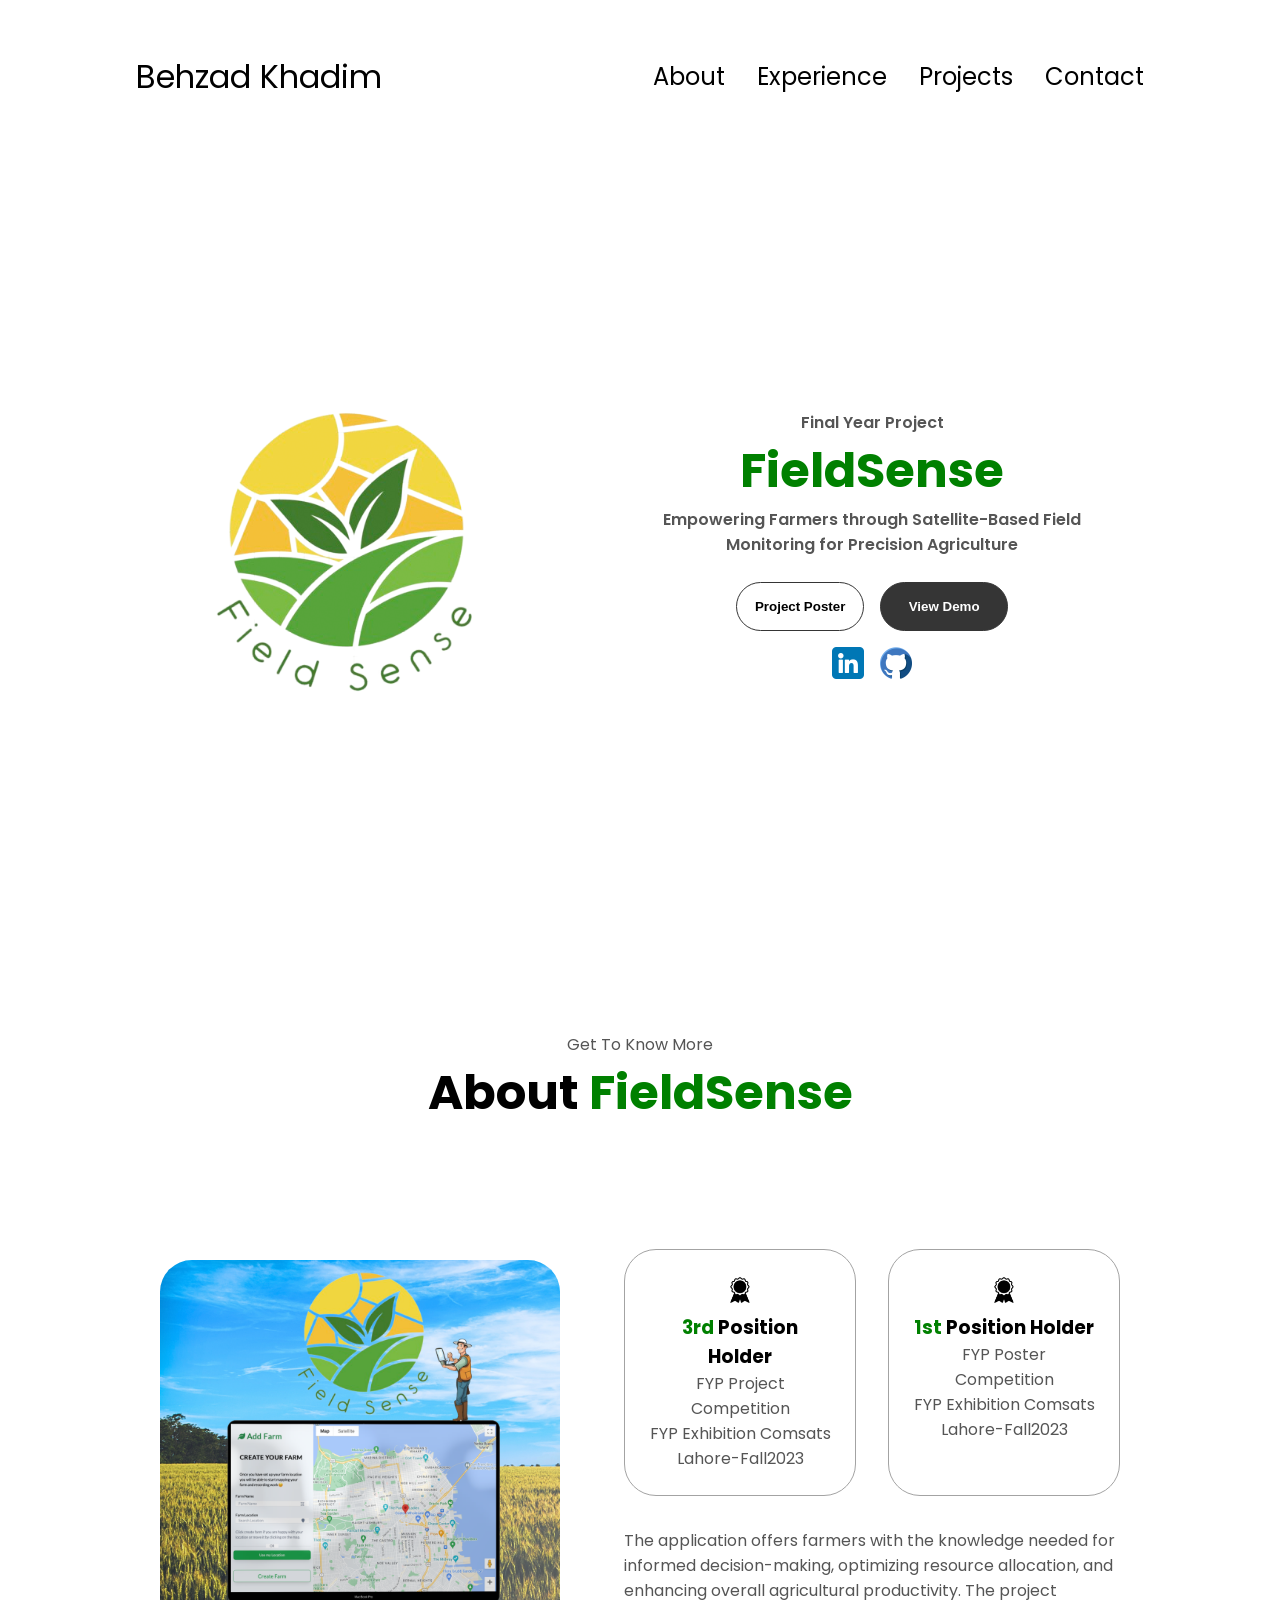
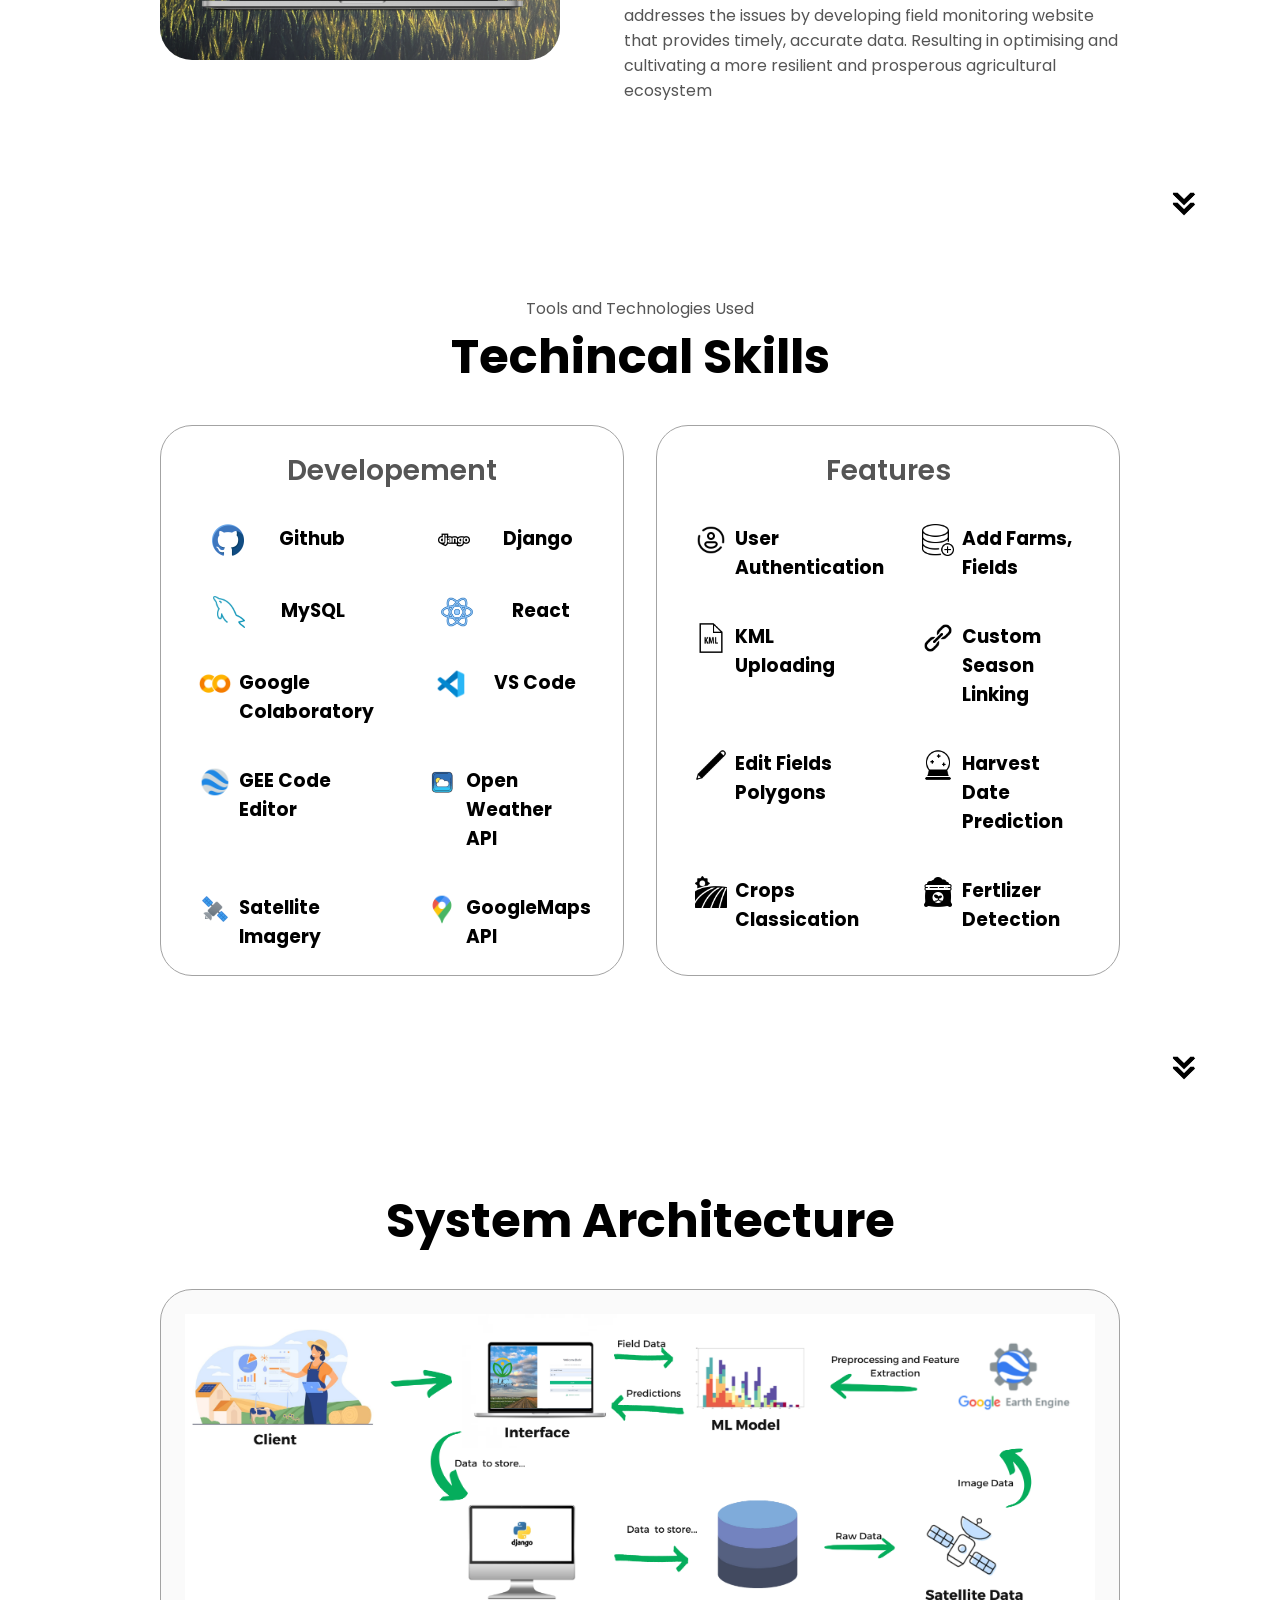
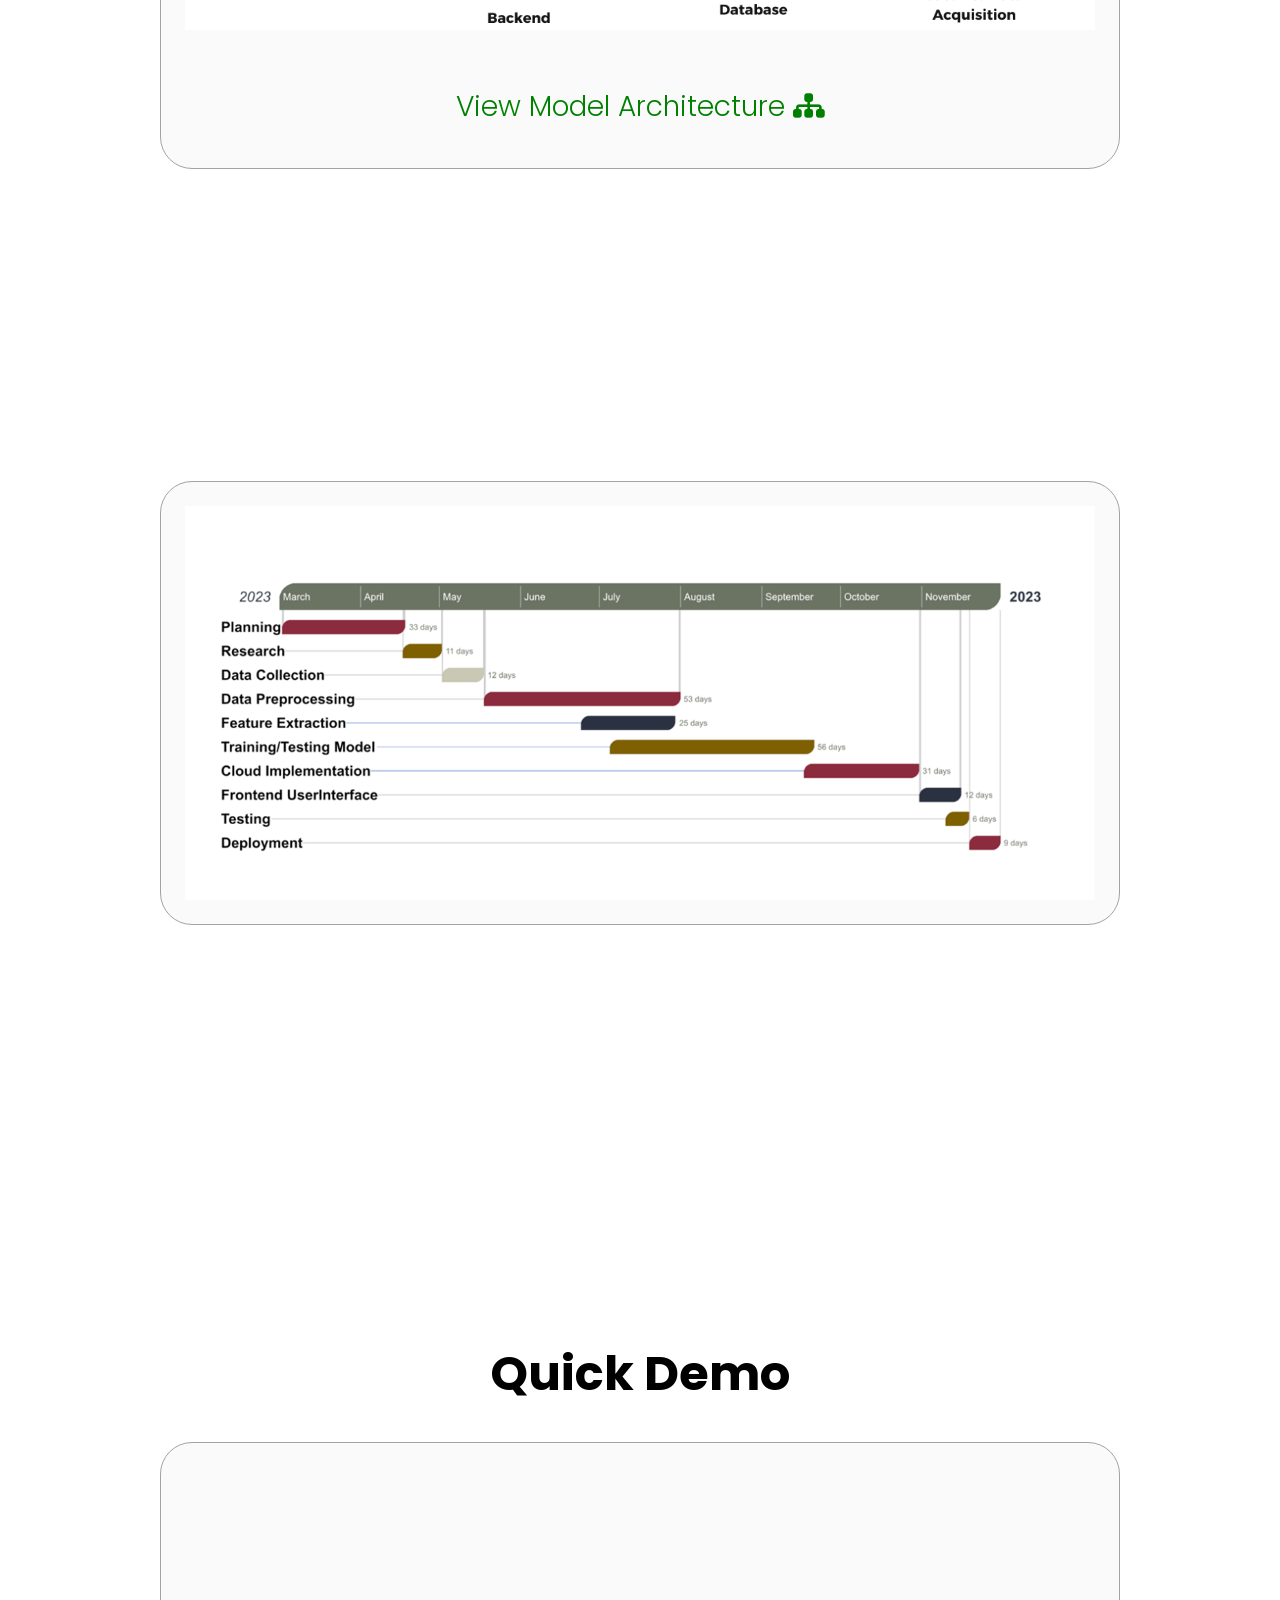
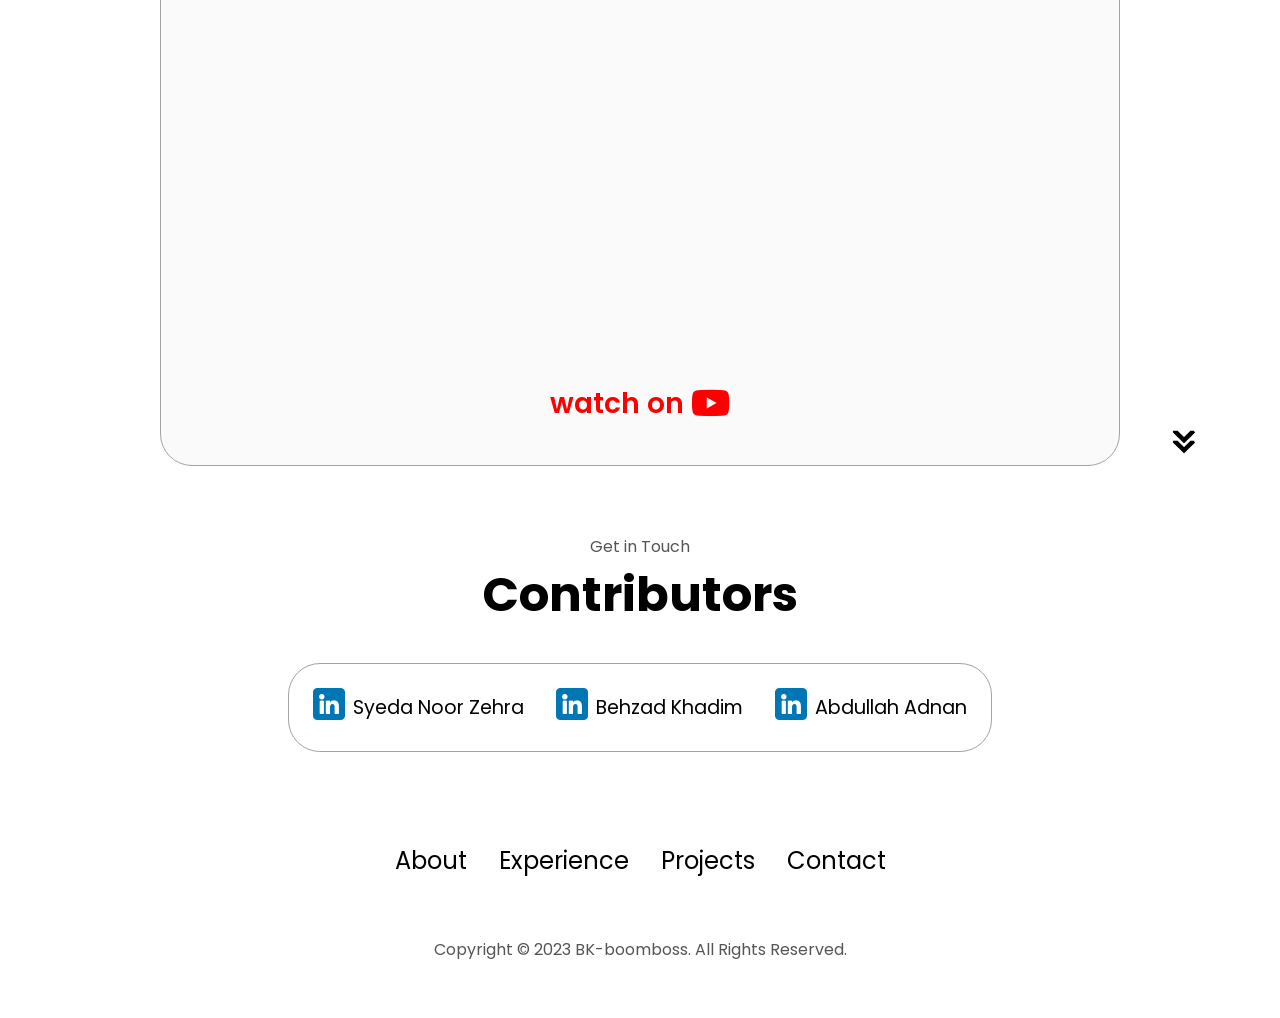
<file: fieldSense.Html>
<!DOCTYPE html>
<html lang="en">
  <head>
    <meta charset="UTF-8" />
    <meta http-equiv="X-UA-Compatible" content="IE=edge" />
    <meta name="viewport" content="width=device-width, initial-scale=1.0" />
    <title>My Portfolio</title>
    <link rel="stylesheet" href="https://cdnjs.cloudflare.com/ajax/libs/font-awesome/6.0.0/css/all.min.css">
    <link rel="stylesheet" href="style.css" />
    <link rel="stylesheet" href="mediaqueries.css" />
    <style>
      /* Add rounded corners to the video iframe */
      iframe {
          border-radius: 10px; /* You can adjust the border-radius value as needed */
      }
      
  </style>
  </head>
  <body>
    <nav id="desktop-nav">
      
      <div class="logo"><a href="index.html"> Behzad Khadim </a></div>
      <div>
        <ul class="nav-links">
          <li><a href="index.html#about">About</a></li>
          <li><a href="index.html#experience">Experience</a></li>
          <li><a href="index.html#projects">Projects</a></li>
          <li><a href="index.html#contact">Contact</a></li>
        </ul>
      </div>
    </nav>
    <nav id="hamburger-nav">
      <div class="logo">Behzad Khadim</div>
      <div class="hamburger-menu">
        <div class="hamburger-icon" onclick="toggleMenu()">
          <span></span>
          <span></span>
          <span></span>
        </div>
        <div class="menu-links">
          <li><a href="/index.html/#about" onclick="toggleMenu()">About</a></li>
          <li><a href="/index.html/#experience" onclick="toggleMenu()">Experience</a></li>
          <li><a href="/index.html/#projects" onclick="toggleMenu()">Projects</a></li>
          <li><a href="/index.html/#contact" onclick="toggleMenu()">Contact</a></li>
        </div>
      </div>
    </nav>
    <section id="profile">
      <div class="section__pic-container">
        <img src="./assets/Sale-3.png" alt="Behzad Khadim profile picture" />
      </div>
      <div class="section__text">
        <p class="section__text__p1">Final Year Project </p>
        <h1 class="title"> <span style="color: green;">FieldSense</span></h1>
        <p class="section__text__p4">Empowering Farmers through Satellite-Based Field Monitoring for Precision Agriculture</p>
       <br>
        <div class="btn-container">
          <button
            class="btn btn-color-2"
            onclick="window.open('./assets/Poster.png')"
          >
            Project Poster
          </button>
          <a href="#projects" onclick="toggleMenu()">
          <button class="btn btn-color-1" >
            View Demo
          </button>
        </a>
        </div>
        <div id="socials-container">
          <img
            src="./assets/linkedin.png"
            alt="My LinkedIn profile"
            class="icon"
            onclick="location.href='https://www.linkedin.com/in/behzadkhadim5811'"
          />
          <img
            src="./assets/github.png"
            alt="My Github profile"
            class="icon"
            onclick="location.href='https://github.com/boomboss200/bgreen-template-master'"
          />
        </div>
      </div>
    </section>
    <section id="about">
      <p class="section__text__p1">Get To Know More</p>
      <h1 class="title">About <span style="color: green;">FieldSense</span></h1>
      <div class="section-container">
        <div class="section__pic-container">
          <img
            src="./assets/Sale-2.png"
            alt="Profile picture"
            class="about-pic"
          />
        </div>
        <div class="about-details-container">
          <div class="about-containers">
            <div class="details-container">
              <img
                src="./assets/experience.png"
                alt="Experience icon"
                class="icon"
              />
              <h3> <span style="color: green;">3rd </span>Position Holder</h3>
              <p>FYP Project Competition<br> 
                FYP Exhibition Comsats Lahore-Fall2023</p>
            </div>
            <div class="details-container">
              <img
                src="./assets/experience.png"
                alt="Education icon"
                class="icon"
              />
              <h3> <span style="color: green;">1st </span>  Position Holder</h3>
              <p>FYP Poster Competition<br> 
                FYP Exhibition Comsats Lahore-Fall2023</p>
            </div>
          </div>
          <div class="text-container">
            <p>
                The application offers farmers with the knowledge needed for informed decision-making, optimizing resource allocation, and enhancing overall agricultural productivity.  
                The project addresses the issues by developing field monitoring website that provides timely, accurate data. Resulting in optimising and cultivating a more resilient and prosperous agricultural ecosystem
            </p>
          </div>
        </div>
      </div>
      <img
        src="./assets/arrow.png"
        alt="Arrow icon"
        class="icon arrow"
        onclick="window.location.href='fieldSense.html#experience'"
      />
    </section>
    <section id="experience">
      <p class="section__text__p1">Tools and Technologies Used</p>
      <h1 class="title">Techincal Skills</h1>
      <div class="experience-details-container">
        <div class="about-containers">
          <div class="details-container">
            <h2 class="experience-sub-title">Developement</h2>
            <div class="article-container">
              <article>
                <img
                  src="./assets/github.png"
                  alt="Experience icon"
                  class="icon"
                />
                <div>
                  <h3>Github</h3>
                </div>
              </article>
              <article>
                <img
                  src="./assets/django.png"
                  alt="Experience icon"
                  class="icon"
                />
                <div>
                  <h3>Django</h3>
                </div>
              </article>
              <article>
                <img
                  src="./assets/icons8-mysql-96.png"
                  alt="Experience icon"
                  class="icon"
                />
                <div>
                  <h3>MySQL</h3>
                </div>
              </article>
              <article>
                <img
                  src="./assets/icons8-react-120.png"
                  alt="Experience icon"
                  class="icon"
                />
                <div>
                  <h3>React</h3>
                </div>
              </article>
              <article>
                <img
                  src="./assets/icons8-colaboratory-144.png"
                  alt="Experience icon"
                  class="icon"
                />
                <div>
                  <h3>Google Colaboratory</h3>
                  </div>
              </article>
              <article>
                <img
                  src="./assets/icons8-vs-code-144.png"
                  alt="Experience icon"
                  class="icon"
                />
                <div>
                  <h3>VS Code</h3>
                </div>
              </article>
              <article>
                <img
                  src="./assets/icons8-google-earth-144.png"
                  alt="Experience icon"
                  class="icon"
                />
                <div>
                  <h3>GEE Code Editor</h3>
                </div>
              </article>
              <article>
                <img
                  src="./assets/icons8-weather-100.png"
                  alt="Experience icon"
                  class="icon"
                />
                <div>
                  <h3>Open Weather API</h3>
                </div>
              </article>
              <article>
                <img
                  src="./assets/icons8-satellite-96.png"
                  alt="Experience icon"
                  class="icon"
                />
                <div>
                  <h3>Satellite Imagery</h3>
                </div>
              </article>
              <article>
                <img
                  src="./assets/icons8-google-maps-144.png"
                  alt="Experience icon"
                  class="icon"
                />
                <div>
                  <h3>GoogleMaps API</h3>
                </div>
              </article>
           </div>
        </div>
        <div class="details-container">
          <h2 class="experience-sub-title">Features</h2>
          <div class="article-container">

            
            <article>
              <img
                src="./assets/icons8-user-96.png"
                alt="Experience icon"
                class="icon"
              />
              <div>
                <h3>User Authentication</h3>
              </div>
            </article>
            <article>
              <img
                src="./assets/icons8-add-database-100.png"
                alt="Experience icon"
                class="icon"
              />
              <div>
                <h3>Add Farms, Fields</h3>
              </div>
            </article>
            <article>
              <img
                src="./assets/icons8-kml-100.png"
                alt="Experience icon"
                class="icon"
              />
              <div>
                <h3>KML Uploading</h3>
                </div>
            </article>
            <article>
              <img
                src="./assets/icons8-link-100.png"
                alt="Experience icon"
                class="icon"
              />
              <div>
                <h3>Custom Season Linking</h3>
              </div>
            </article>
            <article>
              <img
                src="./assets/icons8-edit-100.png"
                alt="Experience icon"
                class="icon"
              />
              <div>
                <h3>Edit Fields Polygons</h3>
              </div>
            </article>
            <article>
              <img
                src="./assets/icons8-magic-crystal-ball-100.png"
                alt="Experience icon"
                class="icon"
              />
              <div>
                <h3>Harvest Date Prediction</h3>
              </div>
            </article>
            <article>
              <img
                src="./assets/icons8-crops-100.png"
                alt="Experience icon"
                class="icon"
              />
              <div>
                <h3>Crops Classication</h3>
              </div>
            </article>
            <article>
              <img
                src="./assets/icons8-fertilizer-64.png"
                alt="Experience icon"
                class="icon"
              />
              <div>
                <h3>Fertlizer Detection</h3>
              </div>
            </article>
         </div>
      </div>
        </div>
      </div>
      <img
        src="./assets/arrow.png"
        alt="Arrow icon"
        class="icon arrow"
        onclick="window.location.href='fieldSense.html#architecture'"
              />
    </section>
    <br>
    <section id="architecture">
      <h1 class="title">System Architecture</h1>
      <div class="experience-details-container">
        <div class="about-containers">
          <div class="details-container color-container">
            <div class="article-container">
             
              <img
              src="./assets/posterarch.png"  style="width: 100%;"
            />
            <a href="./assets/architecture.jpg" target="_blank">
              <h2 class="experience-sub-title project-title"><span style="color: green;font-weight: 300;">          
                      View Model Architecture  <i class="fa-solid fa-sitemap"></i>
  
                    </span></h2>
                </a>
            </div>
          </div>
        </div>
      </div>
      <img
        src="./assets/arrow.png"
        alt="Arrow icon"
        class="icon arrow"
        onclick="window.location.href='fieldSense.html#architecture'"
      />
    </section>
    <section id="architecture">
      <div class="experience-details-container">
        <div class="about-containers">
          <div class="details-container color-container">
            <div class="article-container">
             
              <img
              src="./assets/gantt.png"  style="width: 100%;"
            />
            
            </div>
          </div>
        </div>
      </div>
      <img
        src="./assets/arrow.png"
        alt="Arrow icon"
        class="icon arrow"
        onclick="window.location.href='fieldSense.html#projects'"
      />
    </section>
    <br>
    <section id="projects">
      <h1 class="title">Quick Demo</h1>
      <div class="experience-details-container">
        <div class="about-containers">
          <div class="details-container color-container">
            <div class="article-container">
               
            <iframe width="80%" height="500px" src="https://www.youtube.com/embed/NunSIJTULsw?autoplay=1" frameborder="0" allowfullscreen></iframe>

            </div>
            <a href="https://www.youtube.com/watch?v=NunSIJTULsw" target="_blank">
   
            <h2 class="experience-sub-title project-title"><span style="color: red;">          
                    watch on    <i class="fab fa-youtube fa-lg youtube-icon"></i>

                  </span></h2>
              </a>

            <!-- <div class="btn-container">
              <button
                class="btn btn-color-2 project-btn"
                onclick="location.href='https://github.com/boomboss200/PetsMall-MERN-Project.git'"
              >
                Github
              </button>
              <button
                class="btn btn-color-2 project-btn"
                onclick="location.href='https://github.com/'"
              >
                Live Demo
              </button>
            </div> -->
          </div>
        </div>
      </div>
      <img
        src="./assets/arrow.png"
        alt="Arrow icon"
        class="icon arrow"
        onclick="window.location.href='fieldSense.html#projects'"
      />
    </section>
    <section id="contact">
      <p class="section__text__p1">Get in Touch</p>
      <h1 class="title">Contributors</h1>
      <div class="contact-info-upper-container">
        <div class="contact-info-container">
          <a href="https://www.linkedin.com/in/snoorzehra12/">
          <img
            src="./assets/linkedin.png"
            alt="LinkedIn icon"
            class="icon contact-icon"
          />
          </a>
          <!-- <img
            src="./assets/github.png"
            alt="Email icon"
            class="icon contact-icon email-icon"
          /> -->
          <p><a href="https://www.linkedin.com/in/snoorzehra12/">Syeda Noor Zehra</a></p>
        </div>
        <div class="contact-info-container">
          <a href="https://www.linkedin.com/in/snoorzehra12/">
          <img
            src="./assets/linkedin.png"
            alt="LinkedIn icon"
            class="icon contact-icon"
          />
          </a>
          <!-- <img
            src="./assets/github.png"
            alt="Email icon"
            class="icon contact-icon email-icon"
          /> -->
          <p><a href="https://www.linkedin.com/in/behzadkhadim5811">Behzad Khadim </a></p>
        </div>
        <div class="contact-info-container">
          <a href="https://www.linkedin.com/in/snoorzehra12/">
          <img
            src="./assets/linkedin.png"
            alt="LinkedIn icon"
            class="icon contact-icon"
          />
          </a>
          <!-- <img
            src="./assets/github.png"
            alt="Email icon"
            class="icon contact-icon email-icon"
          /> -->
          <p><a href="https://www.linkedin.com/in/#/">Abdullah Adnan</a></p>
        </div>
      </div>
    </section>
    <footer>
      <nav>
        <div class="nav-links-container">
          <ul class="nav-links">
            <li><a href="index.html#about">About</a></li>
            <li><a href="index.html#experience">Experience</a></li>
            <li><a href="index.html#projects">Projects</a></li>
            <li><a href="index.html#contact">Contact</a></li>
          </ul>
        </div>
      </nav>
      <p>Copyright &#169; 2023 BK-boomboss. All Rights Reserved.</p>
    </footer>
    <script src="script.js"></script>
  </body>
</html>
</file>
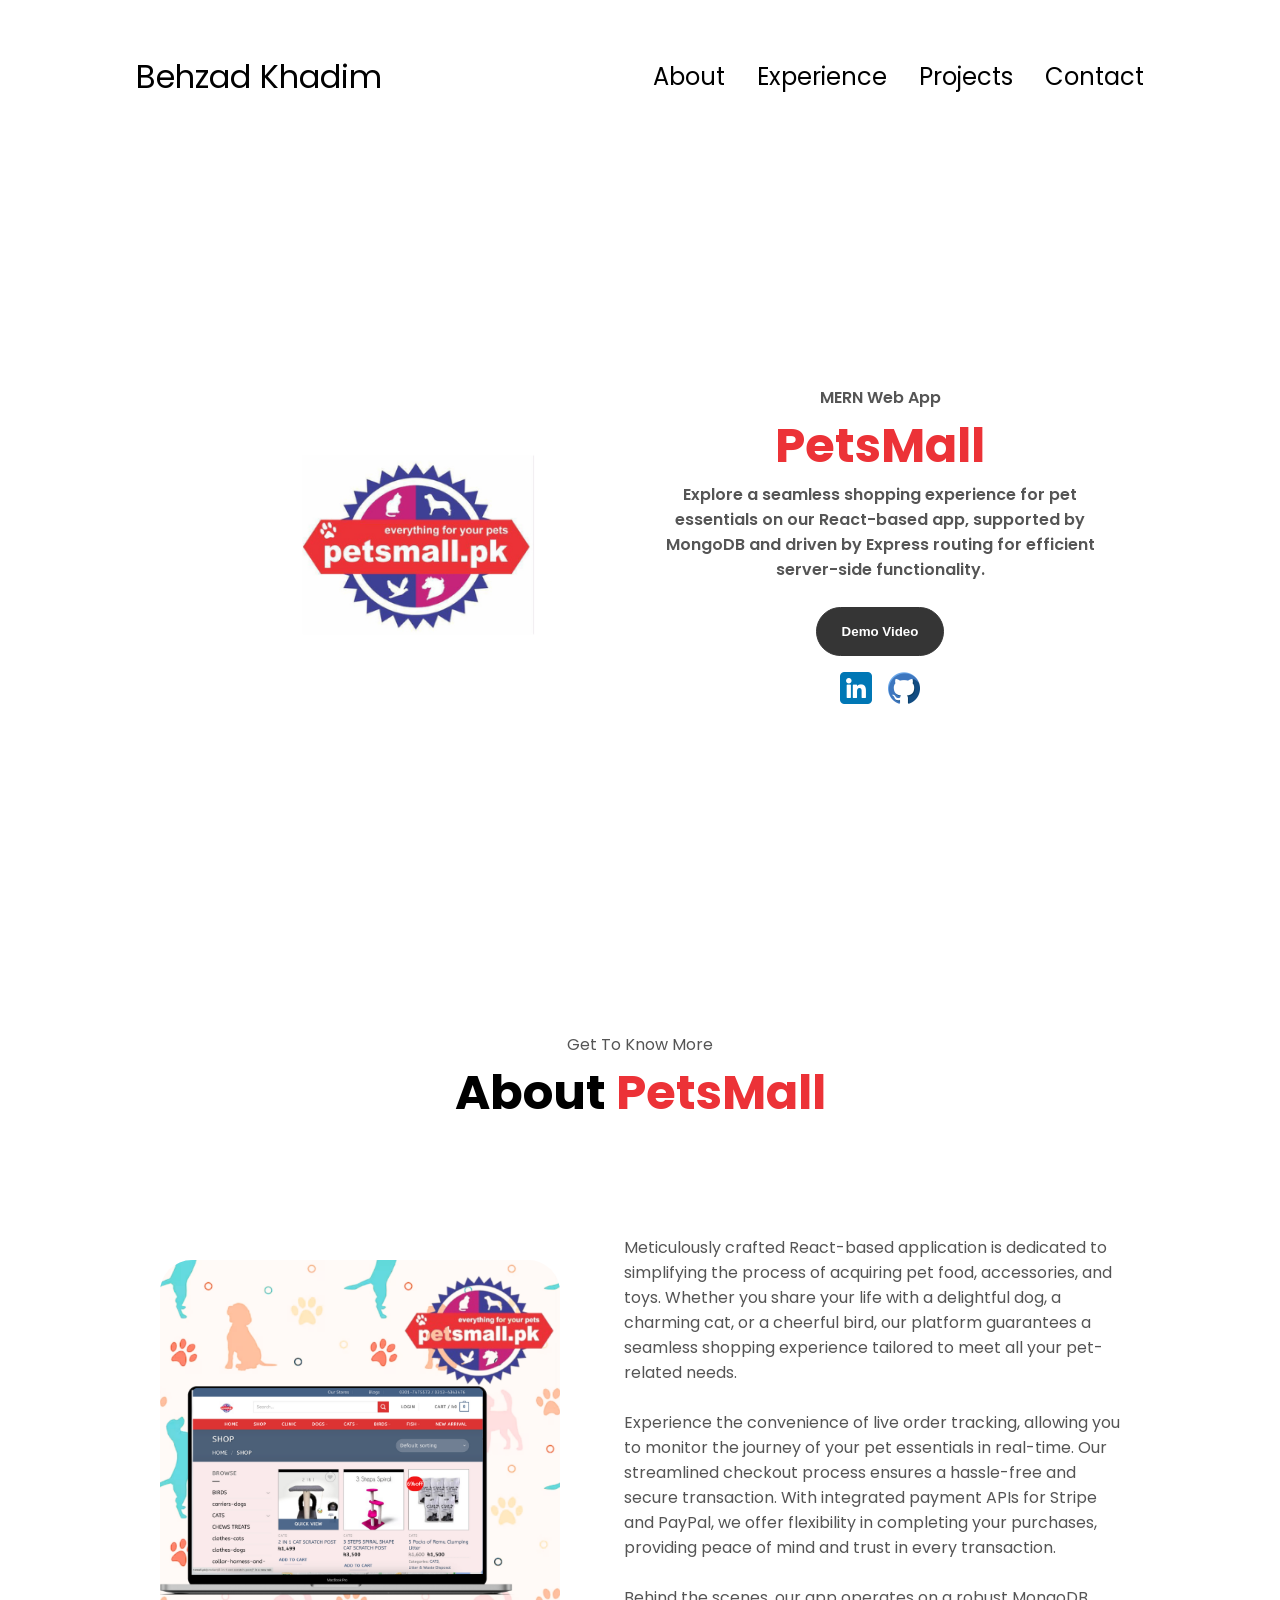
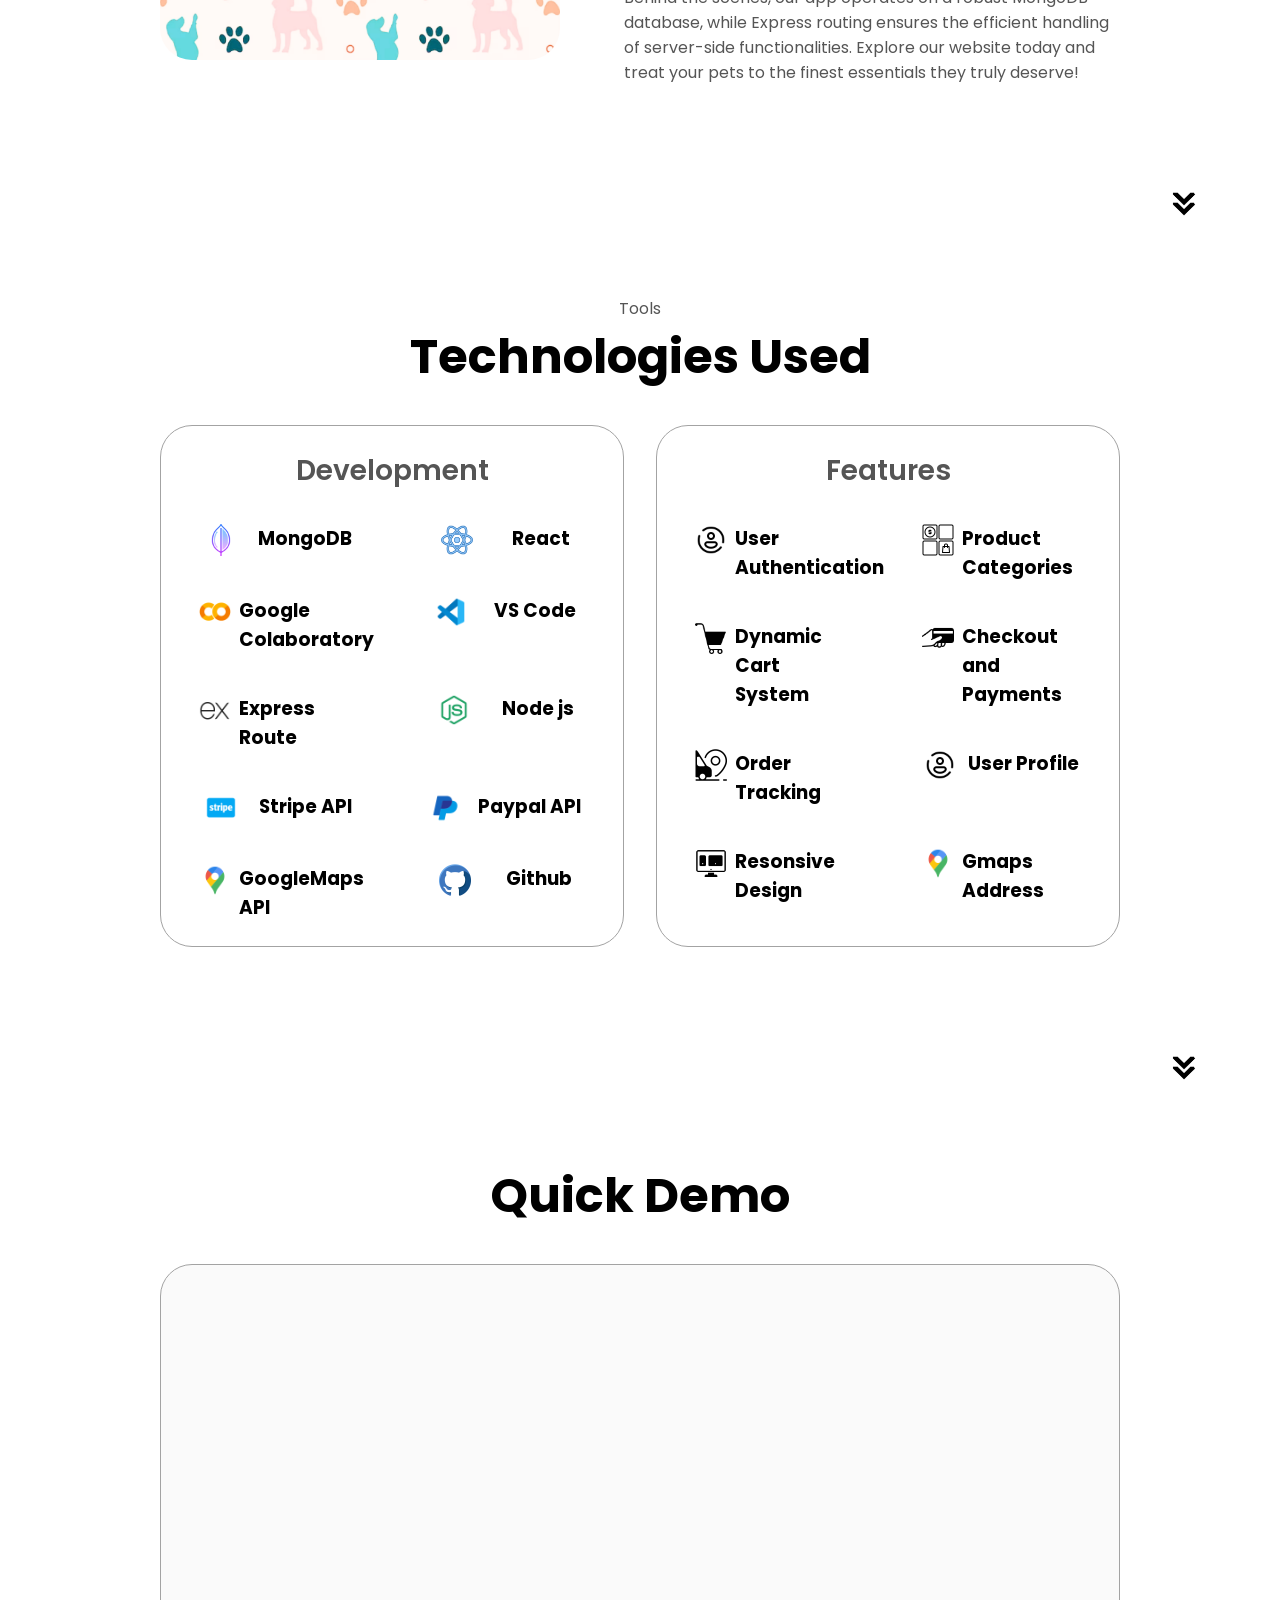
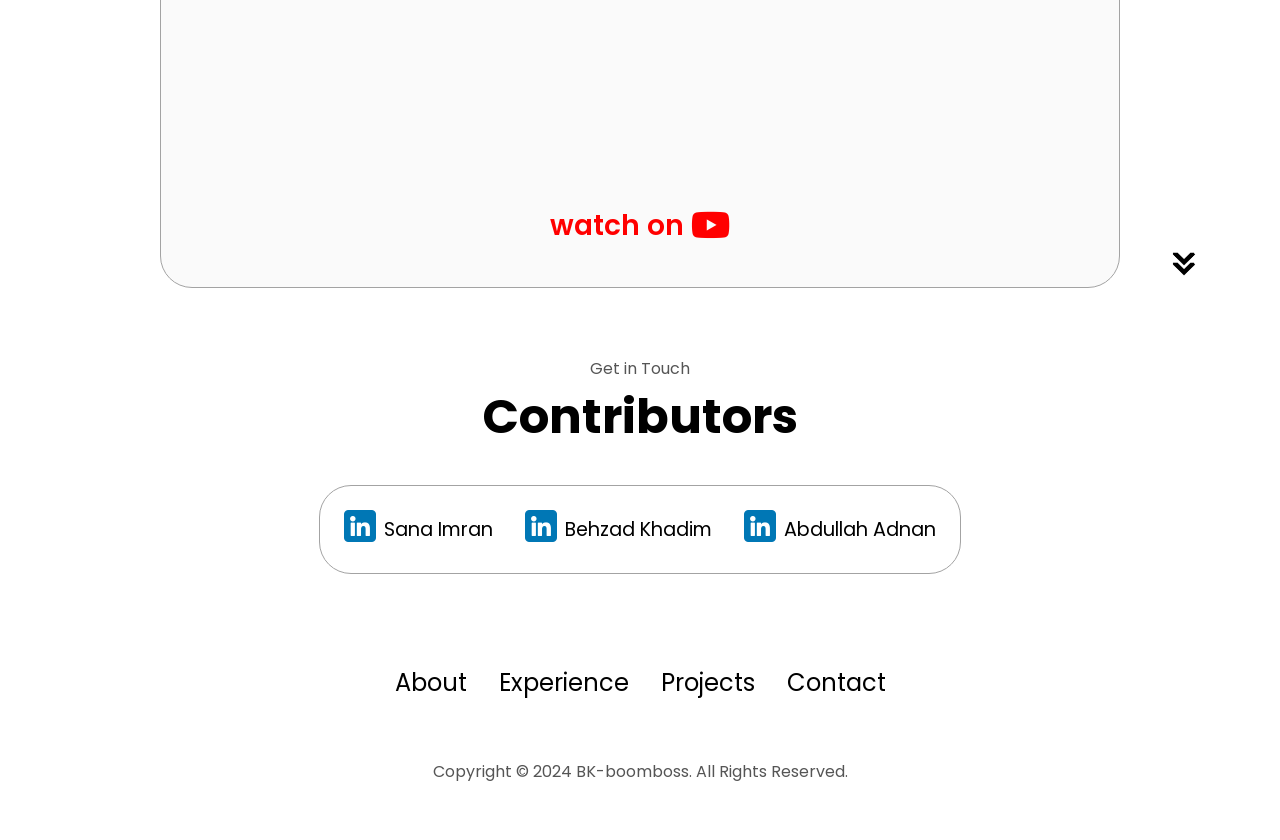
<file: petsmall.Html>
<!DOCTYPE html>
<html lang="en">
  <head>
    <meta charset="UTF-8" />
    <meta http-equiv="X-UA-Compatible" content="IE=edge" />
    <meta name="viewport" content="width=device-width, initial-scale=1.0" />
    <title>My Portfolio</title>
    <link rel="stylesheet" href="https://cdnjs.cloudflare.com/ajax/libs/font-awesome/6.0.0/css/all.min.css">
    <link rel="stylesheet" href="style.css" />
    <link rel="stylesheet" href="mediaqueries.css" />
    <style>
      /* Add rounded corners to the video iframe */
      iframe {
          border-radius: 10px; /* You can adjust the border-radius value as needed */
      }
      
  </style>
  </head>
  <body>
    <nav id="desktop-nav">
      
      <div class="logo"><a href="index.html"> Behzad Khadim </a></div>
      <div>
        <ul class="nav-links">
          <li><a href="index.html#about">About</a></li>
          <li><a href="index.html#experience">Experience</a></li>
          <li><a href="index.html#projects">Projects</a></li>
          <li><a href="index.html#contact">Contact</a></li>
        </ul>
      </div>
    </nav>
    <nav id="hamburger-nav">
      <div class="logo">Behzad Khadim</div>
      <div class="hamburger-menu">
        <div class="hamburger-icon" onclick="toggleMenu()">
          <span></span>
          <span></span>
          <span></span>
        </div>
        <div class="menu-links">
          <li><a href="/index.html/#about" onclick="toggleMenu()">About</a></li>
          <li><a href="/index.html/#experience" onclick="toggleMenu()">Experience</a></li>
          <li><a href="/index.html/#projects" onclick="toggleMenu()">Projects</a></li>
          <li><a href="/index.html/#contact" onclick="toggleMenu()">Contact</a></li>
        </div>
      </div>
    </nav>
    <section id="profile">
      <div class="section__pic-container">
        <img src="./assets/petsmall.png" alt="Behzad Khadim profile picture" />
      </div>
      <div class="section__text">
        <p class="section__text__p1">MERN Web App </p>
        <h1 class="title"> <span style="color: #ec3237;">PetsMall</span></h1>
        <p class="section__text__p4">Explore a seamless shopping experience for pet essentials on our React-based app, supported by MongoDB and driven by Express routing for efficient server-side functionality.</p>
       <br>
        <div class="btn-container">
          <!-- <button
            class="btn btn-color-2"
            onclick="window.open('./assets/Poster.png')"
          >
            Project Poster
          </button> -->
          <a href="#projects" onclick="toggleMenu()">
          <button class="btn btn-color-1" >
            Demo Video
          </button>
        </a>
        </div>
        <div id="socials-container">
          <img
            src="./assets/linkedin.png"
            alt="My LinkedIn profile"
            class="icon"
            onclick="location.href='https://www.linkedin.com/in/behzad-khadim-362b89218/'"
          />
          <img
            src="./assets/github.png"
            alt="My Github profile"
            class="icon"
            onclick="location.href='https://github.com/boomboss200/PetsMall-MERN-Project'"
          />
        </div>
      </div>
    </section>
    <section id="about">
      <p class="section__text__p1">Get To Know More</p>
      <h1 class="title">About <span style="color: #ec3237;">PetsMall</span></h1>
      <div class="section-container">
        <div class="section__pic-container">
          <img
            src="./assets/Sale-4.png"
            alt="Profile picture"
            class="about-pic"
          />
        </div>
        <div class="about-details-container">
          <!-- <div class="about-containers">
            <div class="details-container">
              <img
                src="./assets/experience.png"
                alt="Experience icon"
                class="icon"
              />
              <h3> <span style="color: green;">3rd </span>Position Holder</h3>
              <p>FYP Project Competition<br> 
                FYP Exhibition Comsats Lahore-Fall2023</p>
            </div>
            <div class="details-container">
              <img
                src="./assets/experience.png"
                alt="Education icon"
                class="icon"
              />
              <h3> <span style="color: green;">1st </span>  Position Holder</h3>
              <p>FYP Poster Competition<br> 
                FYP Exhibition Comsats Lahore-Fall2023</p>
            </div>
          </div> -->
          <div class="text-container">
            <p>
              Meticulously crafted React-based application is dedicated to simplifying the process of acquiring pet food, accessories, and toys. Whether you share your life with a delightful dog, a charming cat, or a cheerful bird, our platform guarantees a seamless shopping experience tailored to meet all your pet-related needs.

              <br><br>Experience the convenience of live order tracking, allowing you to monitor the journey of your pet essentials in real-time. Our streamlined checkout process ensures a hassle-free and secure transaction. With integrated payment APIs for Stripe and PayPal, we offer flexibility in completing your purchases, providing peace of mind and trust in every transaction.
              
              <br><br> Behind the scenes, our app operates on a robust MongoDB database, while Express routing ensures the efficient handling of server-side functionalities. Explore our website today and treat your pets to the finest essentials they truly deserve!
            </p>
          </div>
        </div>
      </div>
      <img
        src="./assets/arrow.png"
        alt="Arrow icon"
        class="icon arrow"
        onclick="location.href='./#experience'"
      />
    </section>
    <section id="experience">
      <p class="section__text__p1">Tools</p>
      <h1 class="title">Technologies Used</h1>
      <div class="experience-details-container">
        <div class="about-containers">
          <div class="details-container">
            <h2 class="experience-sub-title">Development</h2>
            <div class="article-container">

              
              <article>
                <img
                  src="./assets/icons8-mongo-db-96.png"
                  alt="Experience icon"
                  class="icon"
                />
                <div>
                  <h3>MongoDB</h3>
                </div>
              </article>
              <article>
                <img
                  src="./assets/icons8-react-120.png"
                  alt="Experience icon"
                  class="icon"
                />
                <div>
                  <h3>React</h3>
                </div>
              </article>
              <article>
                <img
                  src="./assets/icons8-colaboratory-144.png"
                  alt="Experience icon"
                  class="icon"
                />
                <div>
                  <h3>Google Colaboratory</h3>
                  </div>
              </article>
              <article>
                <img
                  src="./assets/icons8-vs-code-144.png"
                  alt="Experience icon"
                  class="icon"
                />
                <div>
                  <h3>VS Code</h3>
                </div>
              </article>
              <article>
                <img
                  src="./assets/icons8-express-js-144.png"
                  alt="Experience icon"
                  class="icon"
                />
                <div>
                  <h3>Express Route</h3>
                </div>
              </article>
              <article>
                <img
                  src="./assets/icons8-node-js-144.png"
                  alt="Experience icon"
                  class="icon"
                />
                <div>
                  <h3>Node js</h3>
                </div>
              </article>
              <article>
                <img
                  src="./assets/icons8-stripe-144.png"
                  alt="Experience icon"
                  class="icon"
                />
                <div>
                  <h3>Stripe API</h3>
                </div>
              </article>
              <article>
                <img
                  src="./assets/icons8-paypal-144.png"
                  alt="Experience icon"
                  class="icon"
                />
                <div>
                  <h3>Paypal API</h3>
                </div>
              </article>
              <article>
                <img
                  src="./assets/icons8-google-maps-144.png"
                  alt="Experience icon"
                  class="icon"
                />
                <div>
                  <h3>GoogleMaps API</h3>
                </div>
              </article>
              <article>
                <img
                  src="./assets/github.png"
                  alt="Experience icon"
                  class="icon"
                />
                <div>
                  <h3>Github</h3>
                </div>
              </article>
           </div>
        </div>
        <div class="details-container">
          <h2 class="experience-sub-title">Features</h2>
          <div class="article-container">

            
            <article>
              <img
                src="./assets/icons8-user-96.png"
                alt="Experience icon"
                class="icon"
              />
              <div>
                <h3>User Authentication</h3>
              </div>
            </article>
            <article>
              <img
                src="./assets/icons8-categories-64.png"
                alt="Experience icon"
                class="icon"
              />
              <div>
                <h3>Product Categories</h3>
              </div>
            </article>
            <article>
              <img
                src="./assets/icons8-shopping-cart-100.png"
                alt="Experience icon"
                class="icon"
              />
              <div>
                <h3>Dynamic Cart System</h3>
                </div>
            </article>
            <article>
              <img
                src="./assets/icons8-payment-100.png"
                alt="Experience icon"
                class="icon"
              />
              <div>
                <h3>Checkout and Payments</h3>
              </div>
            </article>
            <article>
              <img
                src="./assets/icons8-tracking-64.png"
                alt="Experience icon"
                class="icon"
              />
              <div>
                <h3>Order Tracking</h3>
              </div>
            </article>
            <article>
              <img
                src="./assets/icons8-user-96.png"
                alt="Experience icon"
                class="icon"
              />
              <div>
                <h3>User Profile</h3>
              </div>
            </article>
            <article>
              <img
                src="./assets/icons8-responsive-100.png"
                alt="Experience icon"
                class="icon"
              />
              <div>
                <h3>Resonsive Design</h3>
              </div>
            </article>
            <article>
              <img
                src="./assets/icons8-google-maps-144.png"
                alt="Experience icon"
                class="icon"
              />
              <div>
                <h3>Gmaps Address</h3>
              </div>
            </article>
         </div>
      </div>
        </div>
      </div>
      <img
        src="./assets/arrow.png"
        alt="Arrow icon"
        class="icon arrow"
        onclick="location.href='./#projects'"
      />
    </section>
  
    <section id="projects">
      <h1 class="title">Quick Demo</h1>
      <div class="experience-details-container">
        <div class="about-containers">
          <div class="details-container color-container">
            <div class="article-container">
               
            <iframe width="80%" height="500px" src="https://www.youtube.com/embed/ChCOw9QkB5Q?autoplay=1" frameborder="0" allowfullscreen></iframe>

            </div>
            <a href="https://www.youtube.com/watch?v=ChCOw9QkB5Q" target="_blank">
   
            <h2 class="experience-sub-title project-title"><span style="color: red;">          
                    watch on    <i class="fab fa-youtube fa-lg youtube-icon"></i>

                  </span></h2>
              </a>

            <!-- <div class="btn-container">
              <button
                class="btn btn-color-2 project-btn"
                onclick="location.href='https://github.com/boomboss200/PetsMall-MERN-Project.git'"
              >
                Github
              </button>
              <button
                class="btn btn-color-2 project-btn"
                onclick="location.href='https://github.com/'"
              >
                Live Demo
              </button>
            </div> -->
          </div>
        </div>
      </div>
      <img
        src="./assets/arrow.png"
        alt="Arrow icon"
        class="icon arrow"
        onclick="location.href='./#contact'"
      />
    </section>
    <section id="contact">
      <p class="section__text__p1">Get in Touch</p>
      <h1 class="title">Contributors</h1>
      <div class="contact-info-upper-container">
        <div class="contact-info-container">
          <a href="https://www.linkedin.com/in/snoorzehra12/">
          <img
            src="./assets/linkedin.png"
            alt="LinkedIn icon"
            class="icon contact-icon"
          />
          </a>
          <!-- <img
            src="./assets/github.png"
            alt="Email icon"
            class="icon contact-icon email-icon"
          /> -->
          <p><a href="https://www.linkedin.com/in/sana-imran-479b04246/">Sana Imran</a></p>
        </div>
        <div class="contact-info-container">
          <a href="https://www.linkedin.com/in/sana-imran-479b04246/">
          <img
            src="./assets/linkedin.png"
            alt="LinkedIn icon"
            class="icon contact-icon"
          />
          </a>
          <!-- <img
            src="./assets/github.png"
            alt="Email icon"
            class="icon contact-icon email-icon"
          /> -->
          <p><a href="https://www.linkedin.com/in/behzadkhadim5811">Behzad Khadim </a></p>
        </div>
        <div class="contact-info-container">
          <a href="https://www.linkedin.com/in/snoorzehra12/">
          <img
            src="./assets/linkedin.png"
            alt="LinkedIn icon"
            class="icon contact-icon"
          />
          </a>
          <!-- <img
            src="./assets/github.png"
            alt="Email icon"
            class="icon contact-icon email-icon"
          /> -->
          <p><a href="https://www.linkedin.com/in/#/">Abdullah Adnan</a></p>
        </div>
      </div>
    </section>
    <footer>
      <nav>
        <div class="nav-links-container">
          <ul class="nav-links">
          <li><a href="index.html#about">About</a></li>
          <li><a href="index.html#experience">Experience</a></li>
          <li><a href="index.html#projects">Projects</a></li>
          <li><a href="index.html#contact">Contact</a></li>
          </ul>
        </div>
      </nav>
      <p>Copyright &#169; 2024 BK-boomboss. All Rights Reserved.</p>
    </footer>
    <script src="script.js"></script>
  </body>
</html>
</file>
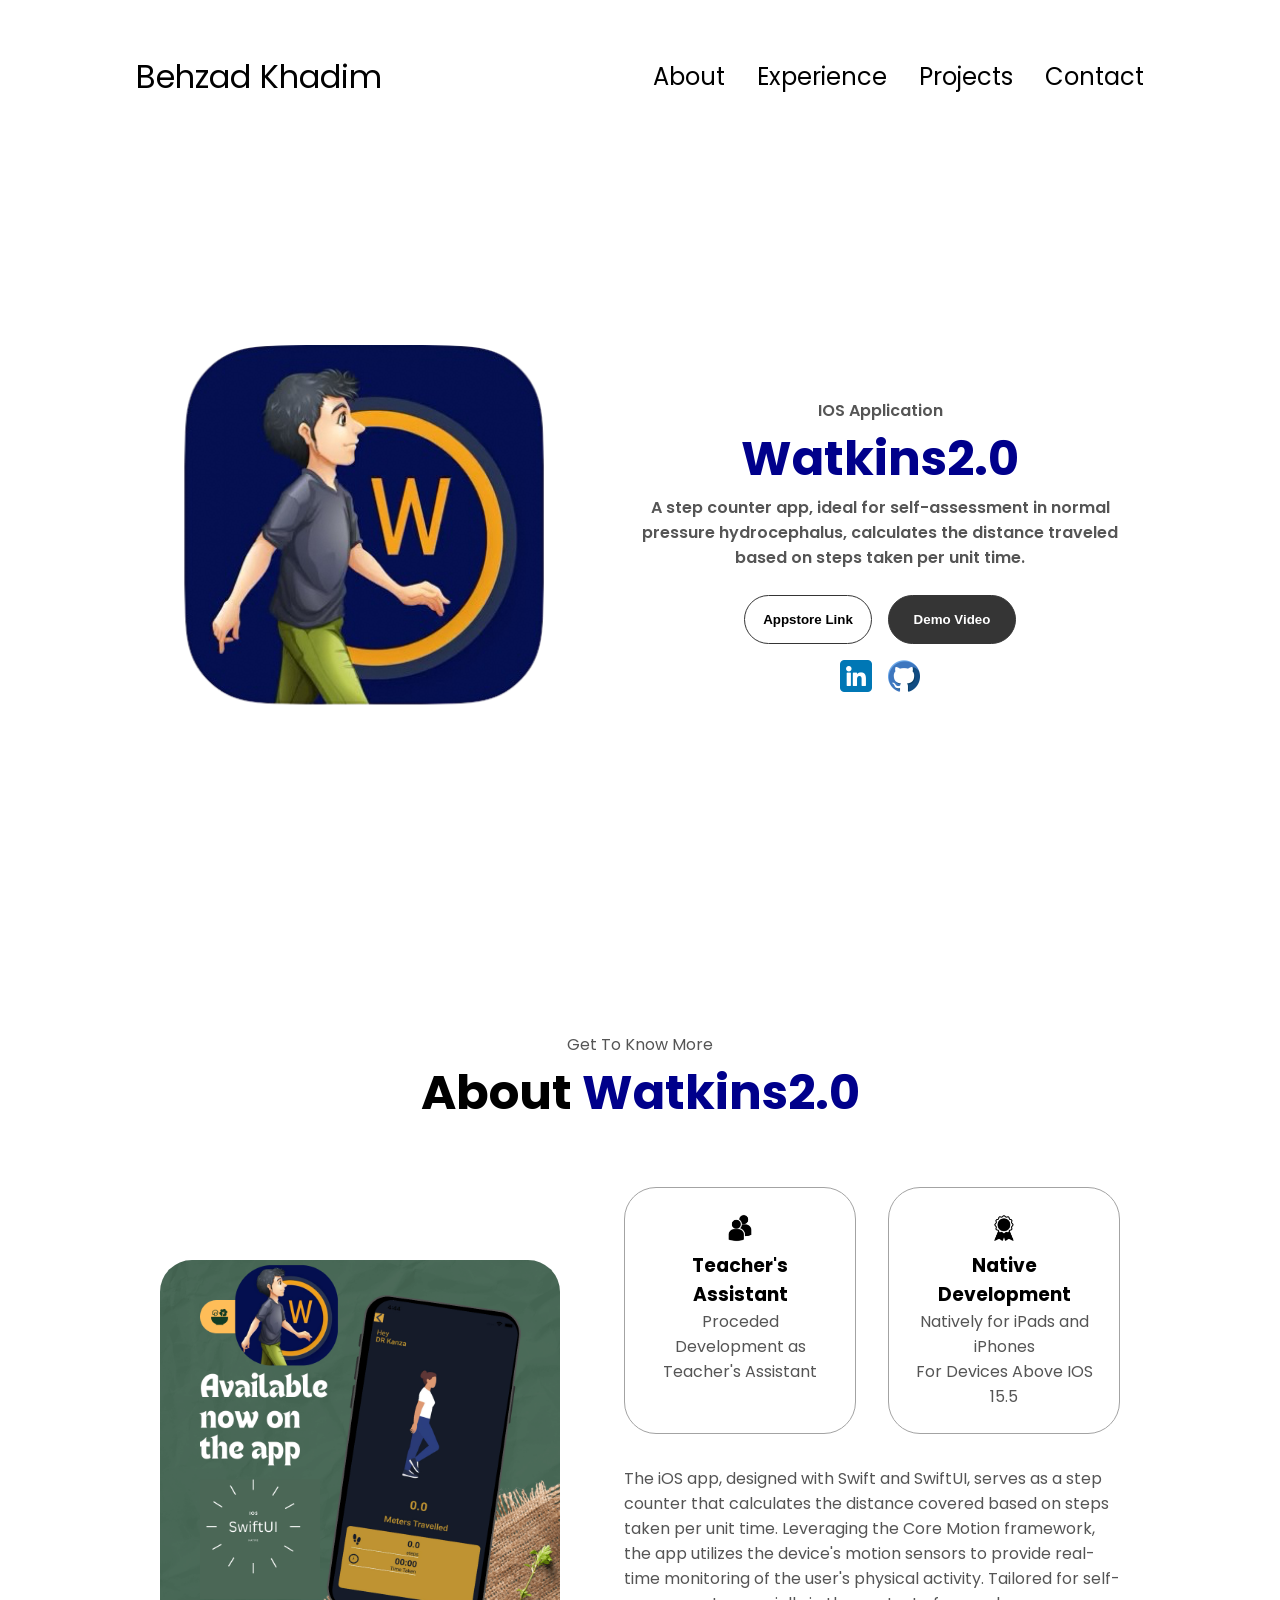
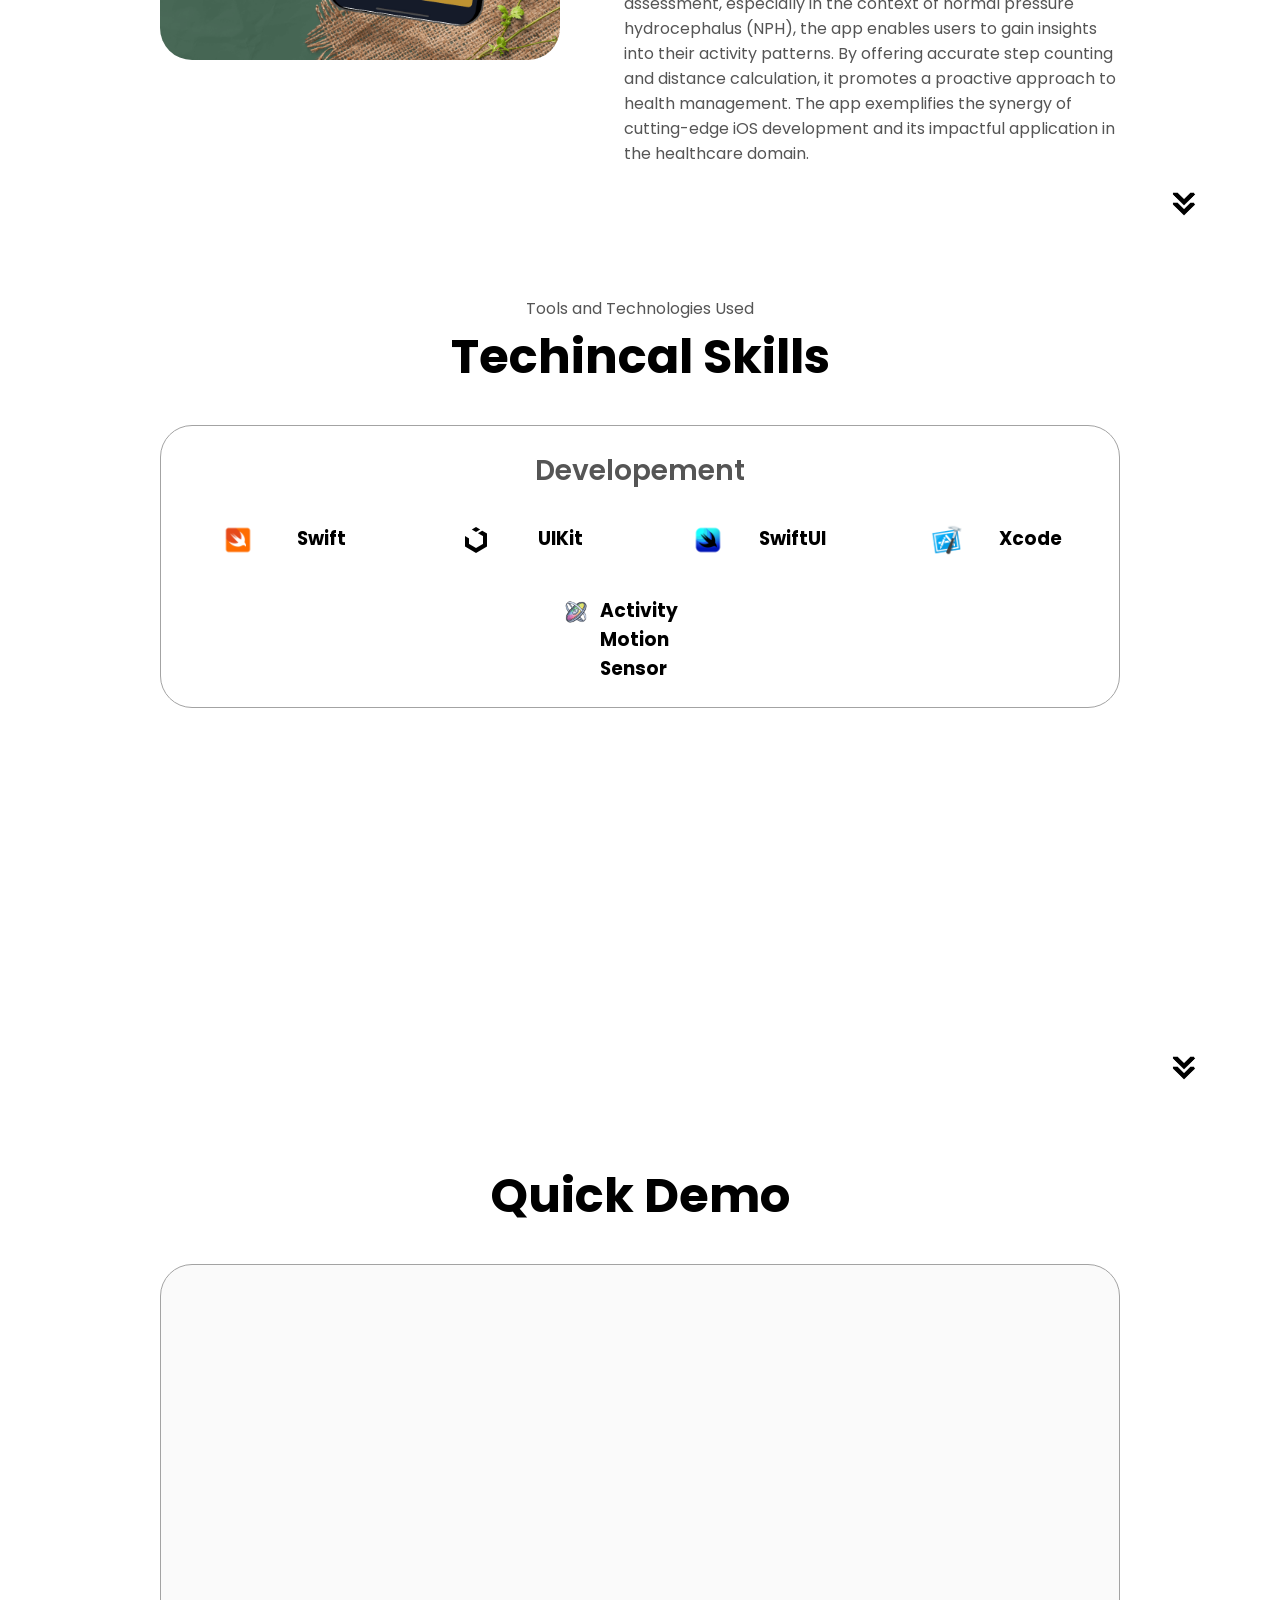
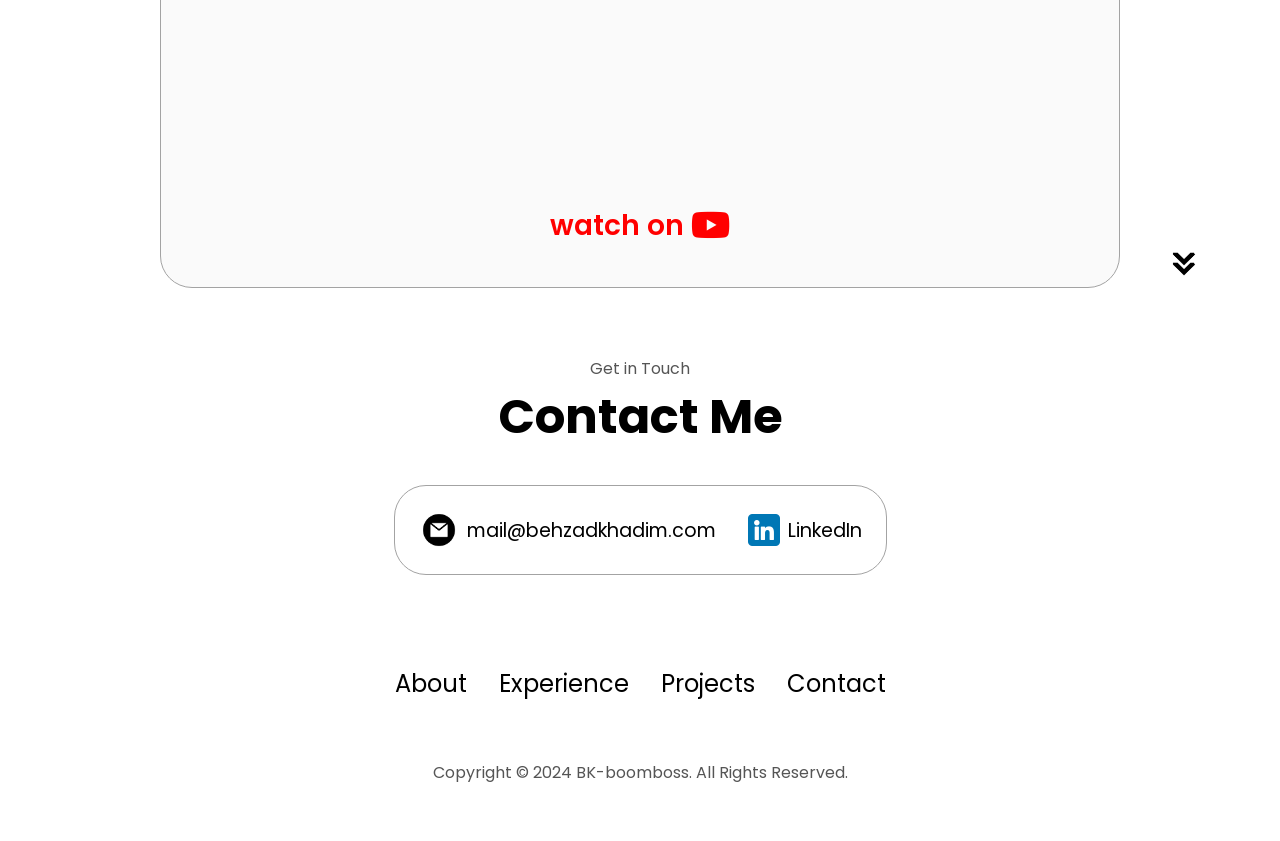
<file: watkins.Html>
<!DOCTYPE html>
<html lang="en">
  <head>
    <meta charset="UTF-8" />
    <meta http-equiv="X-UA-Compatible" content="IE=edge" />
    <meta name="viewport" content="width=device-width, initial-scale=1.0" />
    <title>My Portfolio</title>
    <link rel="stylesheet" href="https://cdnjs.cloudflare.com/ajax/libs/font-awesome/6.0.0/css/all.min.css">
    <link rel="stylesheet" href="style.css" />
    <link rel="stylesheet" href="mediaqueries.css" />
    <style>
      /* Add rounded corners to the video iframe */
      iframe {
          border-radius: 10px; /* You can adjust the border-radius value as needed */
      }
      
  </style>
  </head>
  <body>
    <nav id="desktop-nav">
      
      <div class="logo"><a href="index.html"> Behzad Khadim </a></div>
      <div>
        <ul class="nav-links">
          <li><a href="index.html#about">About</a></li>
          <li><a href="index.html#experience">Experience</a></li>
          <li><a href="index.html#projects">Projects</a></li>
          <li><a href="index.html#contact">Contact</a></li>
        </ul>
      </div>
    </nav>
    <nav id="hamburger-nav">
      <div class="logo">Behzad Khadim</div>
      <div class="hamburger-menu">
        <div class="hamburger-icon" onclick="toggleMenu()">
          <span></span>
          <span></span>
          <span></span>
        </div>
        <div class="menu-links">
          <li><a href="#about" onclick="toggleMenu()">About</a></li>
          <li><a href="#experience" onclick="toggleMenu()">Experience</a></li>
          <li><a href="/index.html/#projects" onclick="toggleMenu()">Projects</a></li>
          <li><a href="#contact" onclick="toggleMenu()">Contact</a></li>
        </div>
      </div>
    </nav>
    <section id="profile">
      <div class="section__pic-container">
        <img src="./assets/watkins.png" alt="Behzad Khadim profile picture" />
      </div>
      <div class="section__text">
        <p class="section__text__p1">IOS Application</p>
        <h1 class="title"> <span style="color: darkblue;">Watkins2.0</span></h1>
        <p class="section__text__p4">A step counter app, ideal for self-assessment in normal pressure hydrocephalus, calculates the distance traveled based on steps taken per unit time.</p>
       <br>
        <div class="btn-container">
          <button
            class="btn btn-color-2"
            onclick="location.href='https://apps.apple.com/pk/app/watkins2-0/id6446811493'"

          >
           Appstore Link 
          </button>
          <a href="#projects" onclick="toggleMenu()">
          <button class="btn btn-color-1" >
            Demo Video
          </button>
        </a>
        </div>
        <div id="socials-container">
          <img
            src="./assets/linkedin.png"
            alt="My LinkedIn profile"
            class="icon"
            onclick="location.href='https://www.linkedin.com/in/behzadkhadim5811/'"
          />
          <img
            src="./assets/github.png"
            alt="My Github profile"
            class="icon"
            onclick="location.href='https://github.com/boomboss200/bgreen-template-master'"
          />
        </div>
      </div>
    </section>
    <section id="about">
      <p class="section__text__p1">Get To Know More</p>
      <h1 class="title">About <span style="color: darkblue;">Watkins2.0</span></h1>
      <div class="section-container">
        <div class="section__pic-container">
          <img
            src="./assets/SwiftUI.png"
            alt="Profile picture"
            class="about-pic"
          />
        </div>
        <div class="about-details-container">
          <div class="about-containers">
            <div class="details-container">
              <img
                src="./assets/education.png"
                alt="Experience icon"
                class="icon"
              />
              <h3> Teacher's Assistant</h3>
              <p>Proceded Development as Teacher's Assistant<br> 
               </p>
            </div>
            <div class="details-container">
              <img
                src="./assets/experience.png"
                alt="Education icon"
                class="icon"
              />
              <h3> Native Development</h3>
              <p>Natively for iPads and iPhones <br> 
               For Devices Above IOS 15.5</p>
            </div>
          </div>
          <div class="text-container">
            <p>
                The iOS app, designed with Swift and SwiftUI, serves as a step counter that calculates the distance covered based on steps taken per unit time. Leveraging the Core Motion framework, the app utilizes the device's motion sensors to provide real-time monitoring of the user's physical activity. Tailored for self-assessment, especially in the context of normal pressure hydrocephalus (NPH), the app enables users to gain insights into their activity patterns. By offering accurate step counting and distance calculation, it promotes a proactive approach to health management. The app exemplifies the synergy of cutting-edge iOS development and its impactful application in the healthcare domain.            </p>
          </div>
        </div>
      </div>
      <img
        src="./assets/arrow.png"
        alt="Arrow icon"
        class="icon arrow"
        onclick="location.href='./#experience'"
      />
    </section>
    <section id="experience">
      <p class="section__text__p1">Tools and Technologies Used</p>
      <h1 class="title">Techincal Skills</h1>
      <div class="experience-details-container">
        <div class="about-containers">
          <div class="details-container">
            <h2 class="experience-sub-title">Developement</h2>
            <div class="article-container">
              <article>
                <img
                  src="./assets/icons8-swift-144.png"
                  alt="Experience icon"
                  class="icon"
                />
                <div>
                  <h3>Swift</h3>
                </div>
              </article>
              <article>
                <img
                  src="./assets/icons8-uikit-128.png"
                  alt="Experience icon"
                  class="icon"
                />
                <div>
                  <h3>UIKit</h3>
                </div>
              </article>
              <article>
                <img
                  src="./assets/icons8-swiftui-144.png"
                  alt="Experience icon"
                  class="icon"
                />
                <div>
                  <h3>SwiftUI</h3>
                </div>
              </article>
              <article>
                <img
                  src="./assets/icons8-xcode-144.png"
                  alt="Experience icon"
                  class="icon"
                />
                <div>
                  <h3>Xcode</h3>
                </div>
              </article>
              <article>
                <img
                  src="./assets/icons8-motion-100.png"
                  alt="Experience icon"
                  class="icon"
                />
                <div>
                  <h3>Activity Motion Sensor</h3>
                  </div>
              </article>
              
           </div>
        </div>
        </div>
      </div>
      <img
        src="./assets/arrow.png"
        alt="Arrow icon"
        class="icon arrow"
        onclick="location.href='./#projects'"
      />
    </section>
    <section id="projects">
      <h1 class="title">Quick Demo</h1>
      <div class="experience-details-container">
        <div class="about-containers">
          <div class="details-container color-container">
            <div class="article-container">
               
            <iframe width="80%" height="500px" src="https://www.youtube.com/embed/9de0JDQBPVI?autoplay=1" frameborder="0" allowfullscreen></iframe>

            </div>
            <a href="https://www.youtube.com/watch?v=9de0JDQBPVI" target="_blank">
   
            <h2 class="experience-sub-title project-title"><span style="color: red;">          
                    watch on    <i class="fab fa-youtube fa-lg youtube-icon"></i>

                  </span></h2>
              </a>

            <!-- <div class="btn-container">
              <button
                class="btn btn-color-2 project-btn"
                onclick="location.href='https://github.com/boomboss200/PetsMall-MERN-Project.git'"
              >
                Github
              </button>
              <button
                class="btn btn-color-2 project-btn"
                onclick="location.href='https://github.com/'"
              >
                Live Demo
              </button>
            </div> -->
          </div>
        </div>
      </div>
      <img
        src="./assets/arrow.png"
        alt="Arrow icon"
        class="icon arrow"
        onclick="location.href='./#contact'"
      />
    </section>
    <section id="contact">
        <p class="section__text__p1">Get in Touch</p>
        <h1 class="title">Contact Me</h1>
        <div class="contact-info-upper-container">
          <div class="contact-info-container">
            <img
              src="./assets/email.png"
              alt="Email icon"
              class="icon contact-icon email-icon"
            />
            <p><a href="mailto:mail@behzadkhadim.com">mail@behzadkhadim.com</a></p>
          </div>
          <div class="contact-info-container">
            <img
              src="./assets/linkedin.png"
              alt="LinkedIn icon"
              class="icon contact-icon"
            />
            <p><a href="https://www.linkedin.com/in/behzadkhadim5811/">LinkedIn</a></p>
          </div>
        </div>
      </section>
    <footer>
      <nav>
        <div class="nav-links-container">
          <ul class="nav-links">
            <li><a href="index.html#about">About</a></li>
          <li><a href="index.html#experience">Experience</a></li>
          <li><a href="index.html#projects">Projects</a></li>
          <li><a href="index.html#contact">Contact</a></li>
          </ul>
        </div>
      </nav>
      <p>Copyright &#169; 2024 BK-boomboss. All Rights Reserved.</p>
    </footer>
    <script src="script.js"></script>
  </body>
</html>
</file>
<file: style.css>
/* GENERAL */

@import url("https://fonts.googleapis.com/css2?family=Poppins:wght@300;400;500;600&display=swap");

* {
  margin: 0;
  padding: 0;
}

body {
  font-family: "Poppins", sans-serif;
}

html {
  scroll-behavior: smooth;
}

p {
  color: rgb(85, 85, 85);
}

/* TRANSITION */

a,
.btn {
  transition: all 300ms ease;
}

/* DESKTOP NAV */

nav,
.nav-links {
  display: flex;
}

nav {
  justify-content: space-around;
  align-items: center;
  height: 17vh;
}

.nav-links {
  gap: 2rem;
  list-style: none;
  font-size: 1.5rem;
}

a {
  color: black;
  text-decoration: none;
  text-decoration-color: white;
}

a:hover {
  color: grey;
  text-decoration: underline;
  text-underline-offset: 1rem;
  text-decoration-color: rgb(181, 181, 181);
}

.logo {
  font-size: 2rem;
}

.logo:hover {
  cursor: default;
}

/* HAMBURGER MENU */

#hamburger-nav {
  display: none;
}

.hamburger-menu {
  position: relative;
  display: inline-block;
}

.hamburger-icon {
  display: flex;
  flex-direction: column;
  justify-content: space-between;
  height: 24px;
  width: 30px;
  cursor: pointer;
}

.hamburger-icon span {
  width: 100%;
  height: 2px;
  background-color: black;
  transition: all 0.3 ease-in-out;
}

.menu-links {
  position: absolute;
  top: 100%;
  right: 0;
  background-color: white;
  width: fit-content;
  max-height: 0;
  overflow: hidden;
  transition: all 0.3 ease-in-out;
}

.menu-links a {
  display: block;
  padding: 10px;
  text-align: center;
  font-size: 1.5rem;
  color: black;
  text-decoration: none;
  transition: all 0.3 ease-in-out;
}

.menu-links li {
  list-style: none;
}

.menu-links.open {
  max-height: 300px;
}

.hamburger-icon.open span:first-child {
  transform: rotate(45deg) translate(10px, 5px);
}

.hamburger-icon.open span:nth-child(2) {
  opacity: 0;
}

.hamburger-icon.open span:last-child {
  transform: rotate(-45deg) translate(10px, -5px);
}

.hamburger-icon span:first-child {
  transform: none;
}

.hamburger-icon span:first-child {
  opacity: 1;
}

.hamburger-icon span:first-child {
  transform: none;
}

/* SECTIONS */

section {
  padding-top: 4vh;
  height: 96vh;
  margin: 0 10rem;
  box-sizing: border-box;
  min-height: fit-content;
}

.section-container {
  display: flex;
}

/* PROFILE SECTION */

#profile {
  display: flex;
  justify-content: center;
  gap: 5rem;
  height: 80vh;
}

.section__pic-container {
  display: flex;
  height: 400px;
  width: 400px;
  margin: auto 0;
}

.section__text {
  align-self: center;
  text-align: center;
}

.section__text p {
  font-weight: 600;
}

.section__text__p1 {
  text-align: center;
}

.section__text__p2 {
  font-size: 1.75rem;
  margin-bottom: 1rem;
}

.title {
  font-size: 3rem;
  text-align: center;
}

#socials-container {
  display: flex;
  justify-content: center;
  margin-top: 1rem;
  gap: 1rem;
}

/* ICONS */

.icon {
  cursor: pointer;
  height: 2rem;
}

/* BUTTONS */

.btn-container {
  display: flex;
  justify-content: center;
  gap: 1rem;
}

.btn {
  font-weight: 600;
  transition: all 300ms ease;
  padding: 1rem;
  width: 8rem;
  border-radius: 2rem;
}

.btn-color-1,
.btn-color-2 {
  border: rgb(53, 53, 53) 0.1rem solid;
}

.btn-color-1:hover,
.btn-color-2:hover {
  cursor: pointer;
}

.btn-color-1,
.btn-color-2:hover {
  background: rgb(53, 53, 53);
  color: white;
}

.btn-color-1:hover {
  background: rgb(0, 0, 0);
}

.btn-color-2 {
  background: none;
}

.btn-color-2:hover {
  border: rgb(255, 255, 255) 0.1rem solid;
}

.btn-container {
  gap: 1rem;
}

/* ABOUT SECTION */

#about {
  position: relative;
}

.about-containers {
  gap: 2rem;
  margin-bottom: 2rem;
  margin-top: 2rem;
}

.about-details-container {
  justify-content: center;
  flex-direction: column;
}

.about-containers,
.about-details-container {
  display: flex;
}

.about-pic {
  border-radius: 2rem;
}

.arrow {
  position: absolute;
  right: -5rem;
  bottom: 2.5rem;
}

.details-container {
  padding: 1.5rem;
  flex: 1;
  background: white;
  border-radius: 2rem;
  border: rgb(53, 53, 53) 0.1rem solid;
  border-color: rgb(163, 163, 163);
  text-align: center;
}

.section-container {
  gap: 4rem;
  height: 80%;
}

.section__pic-container {
  height: 400px;
  width: 400px;
  margin: auto 0;
}

/* EXPERIENCE SECTION */

#experience {
  position: relative;
}

.experience-sub-title {
  color: rgb(85, 85, 85);
  font-weight: 600;
  font-size: 1.75rem;
  margin-bottom: 2rem;
}

.experience-details-container {
  display: flex;
  justify-content: center;
  flex-direction: column;
}

.article-container {
  display: flex;
  text-align: initial;
  flex-wrap: wrap;
  flex-direction: row;
  gap: 2.5rem;
  justify-content: space-around;
}

article {
  display: flex;
  width: 10rem;
  justify-content: space-around;
  gap: 0.5rem;
}

article .icon {
  cursor: default;
}

/* PROJECTS SECTION */

#projects {
  position: relative;
}

.color-container {
  border-color: rgb(163, 163, 163);
  background: rgb(250, 250, 250);
}

.project-img {
  border-radius: 2rem;
  width: 90%;
  height: 90%;
}

.project-title {
  margin: 1rem;
  color: black;
}

.project-btn {
  color: black;
  border-color: rgb(163, 163, 163);
}

/* CONTACT */

#contact {
  display: flex;
  justify-content: center;
  flex-direction: column;
  height: 70vh;
}

.contact-info-upper-container {
  display: flex;
  justify-content: center;
  border-radius: 2rem;
  border: rgb(53, 53, 53) 0.1rem solid;
  border-color: rgb(163, 163, 163);
  background: (250, 250, 250);
  margin: 2rem auto;
  padding: 0.5rem;
}

.contact-info-container {
  display: flex;
  align-items: center;
  justify-content: center;
  gap: 0.5rem;
  margin: 1rem;
}

.contact-info-container p {
  font-size: larger;
}

.contact-icon {
  cursor: default;
}

.email-icon {
  height: 2.5rem;
}

/* FOOTER SECTION */

footer {
  height: 26vh;
  margin: 0 1rem;
}

footer p {
  text-align: center;
}
</file>
<file: mediaqueries.css>
@media screen and (max-width: 1400px) {
  #profile {
    height: 83vh;
    margin-bottom: 6rem;
  }
  .about-containers {
    flex-wrap: wrap;
  }
  #contact,
  #projects {
    height: fit-content;
  }
}

@media screen and (max-width: 1200px) {
  #desktop-nav {
    display: none;
  }
  #hamburger-nav {
    display: flex;
  }
  #experience,
  .experience-details-container {
    margin-top: 2rem;
  }
  #profile,
  .section-container {
    display: block;
  }
  .arrow {
    display: none;
  }
  section,
  .section-container {
    height: fit-content;
  }
  section {
    margin: 0 5%;
  }
  .section__pic-container {
    width: 275px;
    height: 275px;
    margin: 0 auto 2rem;
  }
  .about-containers {
    margin-top: 0;
  }
}

@media screen and (max-width: 600px) {
  #contact,
  footer {
    height: 40vh;
  }
  #profile {
    height: 83vh;
    margin-bottom: 0;
  }
  article {
    font-size: 1rem;
  }
  footer nav {
    height: fit-content;
    margin-bottom: 2rem;
  }
  .about-containers,
  .contact-info-upper-container,
  .btn-container {
    flex-wrap: wrap;
  }
  .contact-info-container {
    margin: 0;
  }
  .contact-info-container p,
  .nav-links li a {
    font-size: 1rem;
  }
  .experience-sub-title {
    font-size: 1.25rem;
  }
  .logo {
    font-size: 1.5rem;
  }
  .nav-links {
    flex-direction: column;
    gap: 0.5rem;
    text-align: center;
  }
  .section__pic-container {
    width: auto;
    height: 46vw;
    justify-content: center;
  }
  .section__text__p2 {
    font-size: 1.25rem;
  }
  .title {
    font-size: 2rem;
  }
  .text-container {
    text-align: justify;
  }
}
</file>
